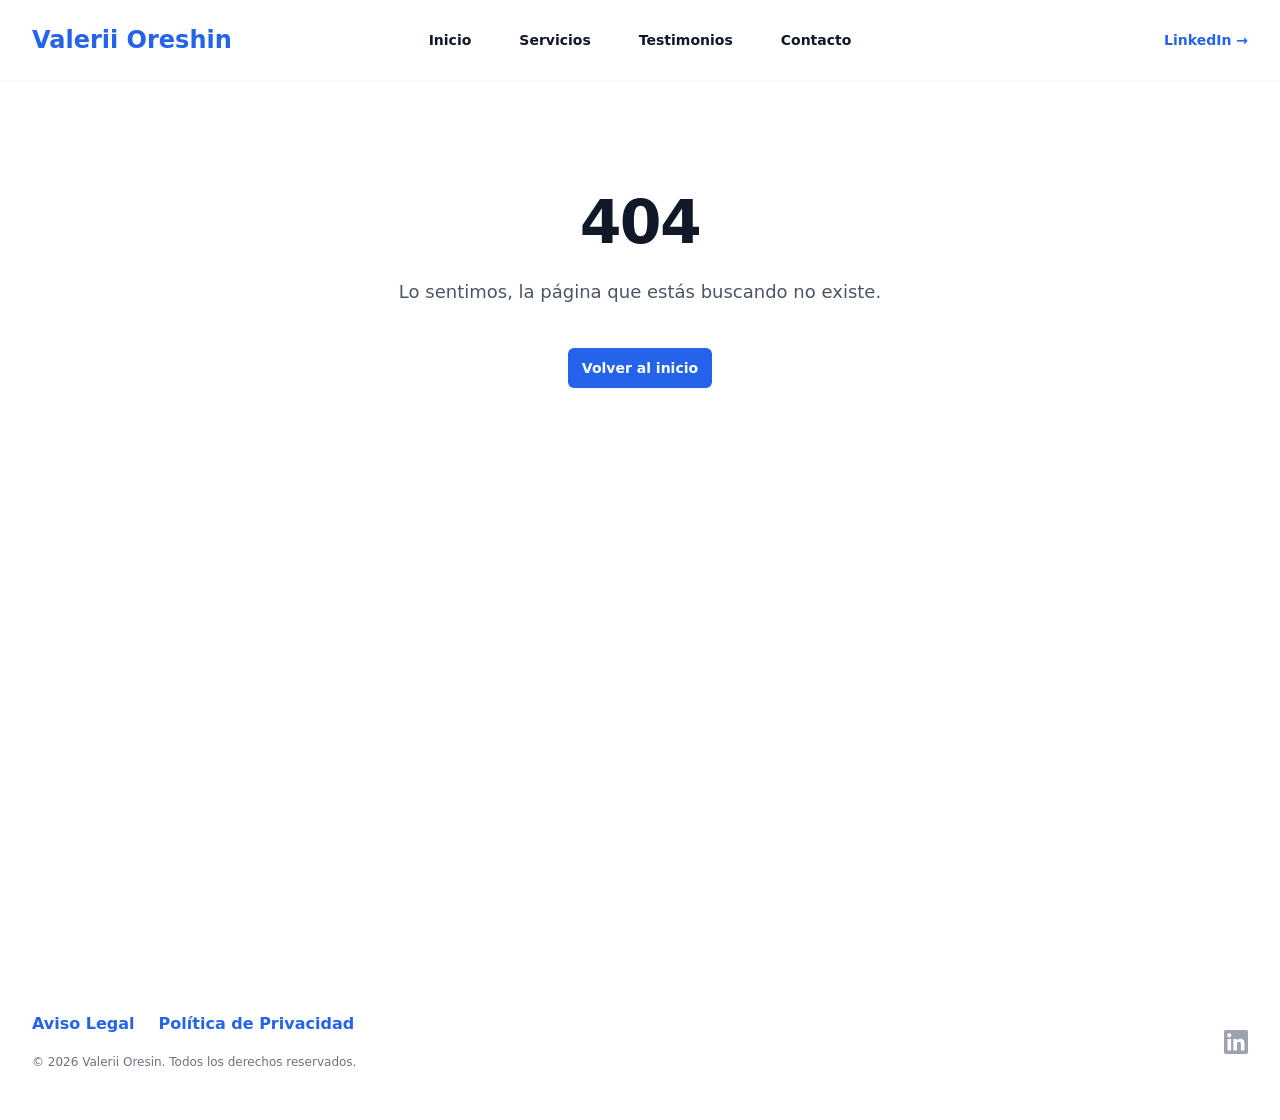
<file: index.html>
<!DOCTYPE html>
<html lang="es">
  <head>
    <meta charset="UTF-8">
    <link rel="icon" type="image/svg+xml" href="/logo.svg">
    <link rel="apple-touch-icon" sizes="200x200" href="/logo.png">
    <link rel="icon" href="/logo.png" type="image/png">
    <meta name="apple-mobile-web-app-capable" content="yes">
    <meta name="viewport" content="width=device-width, initial-scale=1.0">
    <title>Valerii Oreshin - Desarrollo Web y Software</title>
    <meta name="description" content="Desarrollador de software especializado en soluciones web empresariales y automatización de procesos">
    <script type="module" crossorigin src="/assets/index-ScOmA8bl.js"></script>
    <link rel="stylesheet" crossorigin href="/assets/index-CGHeEXWj.css">
  </head>
  <body>
    <div id="app"></div>
  </body>
</html>
</file>
<file: assets/index-CGHeEXWj.css>
header[data-v-524265fd]{transition:background-color .3s ease}.fade-enter-active,.fade-leave-active{transition:opacity .3s ease}.fade-enter-from,.fade-leave-to{opacity:0}*,:before,:after{--tw-border-spacing-x: 0;--tw-border-spacing-y: 0;--tw-translate-x: 0;--tw-translate-y: 0;--tw-rotate: 0;--tw-skew-x: 0;--tw-skew-y: 0;--tw-scale-x: 1;--tw-scale-y: 1;--tw-pan-x: ;--tw-pan-y: ;--tw-pinch-zoom: ;--tw-scroll-snap-strictness: proximity;--tw-gradient-from-position: ;--tw-gradient-via-position: ;--tw-gradient-to-position: ;--tw-ordinal: ;--tw-slashed-zero: ;--tw-numeric-figure: ;--tw-numeric-spacing: ;--tw-numeric-fraction: ;--tw-ring-inset: ;--tw-ring-offset-width: 0px;--tw-ring-offset-color: #fff;--tw-ring-color: rgb(59 130 246 / .5);--tw-ring-offset-shadow: 0 0 #0000;--tw-ring-shadow: 0 0 #0000;--tw-shadow: 0 0 #0000;--tw-shadow-colored: 0 0 #0000;--tw-blur: ;--tw-brightness: ;--tw-contrast: ;--tw-grayscale: ;--tw-hue-rotate: ;--tw-invert: ;--tw-saturate: ;--tw-sepia: ;--tw-drop-shadow: ;--tw-backdrop-blur: ;--tw-backdrop-brightness: ;--tw-backdrop-contrast: ;--tw-backdrop-grayscale: ;--tw-backdrop-hue-rotate: ;--tw-backdrop-invert: ;--tw-backdrop-opacity: ;--tw-backdrop-saturate: ;--tw-backdrop-sepia: ;--tw-contain-size: ;--tw-contain-layout: ;--tw-contain-paint: ;--tw-contain-style: }::backdrop{--tw-border-spacing-x: 0;--tw-border-spacing-y: 0;--tw-translate-x: 0;--tw-translate-y: 0;--tw-rotate: 0;--tw-skew-x: 0;--tw-skew-y: 0;--tw-scale-x: 1;--tw-scale-y: 1;--tw-pan-x: ;--tw-pan-y: ;--tw-pinch-zoom: ;--tw-scroll-snap-strictness: proximity;--tw-gradient-from-position: ;--tw-gradient-via-position: ;--tw-gradient-to-position: ;--tw-ordinal: ;--tw-slashed-zero: ;--tw-numeric-figure: ;--tw-numeric-spacing: ;--tw-numeric-fraction: ;--tw-ring-inset: ;--tw-ring-offset-width: 0px;--tw-ring-offset-color: #fff;--tw-ring-color: rgb(59 130 246 / .5);--tw-ring-offset-shadow: 0 0 #0000;--tw-ring-shadow: 0 0 #0000;--tw-shadow: 0 0 #0000;--tw-shadow-colored: 0 0 #0000;--tw-blur: ;--tw-brightness: ;--tw-contrast: ;--tw-grayscale: ;--tw-hue-rotate: ;--tw-invert: ;--tw-saturate: ;--tw-sepia: ;--tw-drop-shadow: ;--tw-backdrop-blur: ;--tw-backdrop-brightness: ;--tw-backdrop-contrast: ;--tw-backdrop-grayscale: ;--tw-backdrop-hue-rotate: ;--tw-backdrop-invert: ;--tw-backdrop-opacity: ;--tw-backdrop-saturate: ;--tw-backdrop-sepia: ;--tw-contain-size: ;--tw-contain-layout: ;--tw-contain-paint: ;--tw-contain-style: }*,:before,:after{box-sizing:border-box;border-width:0;border-style:solid;border-color:#e5e7eb}:before,:after{--tw-content: ""}html,:host{line-height:1.5;-webkit-text-size-adjust:100%;-moz-tab-size:4;-o-tab-size:4;tab-size:4;font-family:ui-sans-serif,system-ui,sans-serif,"Apple Color Emoji","Segoe UI Emoji",Segoe UI Symbol,"Noto Color Emoji";font-feature-settings:normal;font-variation-settings:normal;-webkit-tap-highlight-color:transparent}body{margin:0;line-height:inherit}hr{height:0;color:inherit;border-top-width:1px}abbr:where([title]){-webkit-text-decoration:underline dotted;text-decoration:underline dotted}h1,h2,h3,h4,h5,h6{font-size:inherit;font-weight:inherit}a{color:inherit;text-decoration:inherit}b,strong{font-weight:bolder}code,kbd,samp,pre{font-family:ui-monospace,SFMono-Regular,Menlo,Monaco,Consolas,Liberation Mono,Courier New,monospace;font-feature-settings:normal;font-variation-settings:normal;font-size:1em}small{font-size:80%}sub,sup{font-size:75%;line-height:0;position:relative;vertical-align:baseline}sub{bottom:-.25em}sup{top:-.5em}table{text-indent:0;border-color:inherit;border-collapse:collapse}button,input,optgroup,select,textarea{font-family:inherit;font-feature-settings:inherit;font-variation-settings:inherit;font-size:100%;font-weight:inherit;line-height:inherit;letter-spacing:inherit;color:inherit;margin:0;padding:0}button,select{text-transform:none}button,input:where([type=button]),input:where([type=reset]),input:where([type=submit]){-webkit-appearance:button;background-color:transparent;background-image:none}:-moz-focusring{outline:auto}:-moz-ui-invalid{box-shadow:none}progress{vertical-align:baseline}::-webkit-inner-spin-button,::-webkit-outer-spin-button{height:auto}[type=search]{-webkit-appearance:textfield;outline-offset:-2px}::-webkit-search-decoration{-webkit-appearance:none}::-webkit-file-upload-button{-webkit-appearance:button;font:inherit}summary{display:list-item}blockquote,dl,dd,h1,h2,h3,h4,h5,h6,hr,figure,p,pre{margin:0}fieldset{margin:0;padding:0}legend{padding:0}ol,ul,menu{list-style:none;margin:0;padding:0}dialog{padding:0}textarea{resize:vertical}input::-moz-placeholder,textarea::-moz-placeholder{opacity:1;color:#9ca3af}input::placeholder,textarea::placeholder{opacity:1;color:#9ca3af}button,[role=button]{cursor:pointer}:disabled{cursor:default}img,svg,video,canvas,audio,iframe,embed,object{display:block;vertical-align:middle}img,video{max-width:100%;height:auto}[hidden]:where(:not([hidden=until-found])){display:none}[type=text],input:where(:not([type])),[type=email],[type=url],[type=password],[type=number],[type=date],[type=datetime-local],[type=month],[type=search],[type=tel],[type=time],[type=week],[multiple],textarea,select{-webkit-appearance:none;-moz-appearance:none;appearance:none;background-color:#fff;border-color:#6b7280;border-width:1px;border-radius:0;padding:.5rem .75rem;font-size:1rem;line-height:1.5rem;--tw-shadow: 0 0 #0000}[type=text]:focus,input:where(:not([type])):focus,[type=email]:focus,[type=url]:focus,[type=password]:focus,[type=number]:focus,[type=date]:focus,[type=datetime-local]:focus,[type=month]:focus,[type=search]:focus,[type=tel]:focus,[type=time]:focus,[type=week]:focus,[multiple]:focus,textarea:focus,select:focus{outline:2px solid transparent;outline-offset:2px;--tw-ring-inset: var(--tw-empty, );--tw-ring-offset-width: 0px;--tw-ring-offset-color: #fff;--tw-ring-color: #2563eb;--tw-ring-offset-shadow: var(--tw-ring-inset) 0 0 0 var(--tw-ring-offset-width) var(--tw-ring-offset-color);--tw-ring-shadow: var(--tw-ring-inset) 0 0 0 calc(1px + var(--tw-ring-offset-width)) var(--tw-ring-color);box-shadow:var(--tw-ring-offset-shadow),var(--tw-ring-shadow),var(--tw-shadow);border-color:#2563eb}input::-moz-placeholder,textarea::-moz-placeholder{color:#6b7280;opacity:1}input::placeholder,textarea::placeholder{color:#6b7280;opacity:1}::-webkit-datetime-edit-fields-wrapper{padding:0}::-webkit-date-and-time-value{min-height:1.5em;text-align:inherit}::-webkit-datetime-edit{display:inline-flex}::-webkit-datetime-edit,::-webkit-datetime-edit-year-field,::-webkit-datetime-edit-month-field,::-webkit-datetime-edit-day-field,::-webkit-datetime-edit-hour-field,::-webkit-datetime-edit-minute-field,::-webkit-datetime-edit-second-field,::-webkit-datetime-edit-millisecond-field,::-webkit-datetime-edit-meridiem-field{padding-top:0;padding-bottom:0}select{background-image:url("data:image/svg+xml,%3csvg xmlns='http://www.w3.org/2000/svg' fill='none' viewBox='0 0 20 20'%3e%3cpath stroke='%236b7280' stroke-linecap='round' stroke-linejoin='round' stroke-width='1.5' d='M6 8l4 4 4-4'/%3e%3c/svg%3e");background-position:right .5rem center;background-repeat:no-repeat;background-size:1.5em 1.5em;padding-right:2.5rem;-webkit-print-color-adjust:exact;print-color-adjust:exact}[multiple],[size]:where(select:not([size="1"])){background-image:initial;background-position:initial;background-repeat:unset;background-size:initial;padding-right:.75rem;-webkit-print-color-adjust:unset;print-color-adjust:unset}[type=checkbox],[type=radio]{-webkit-appearance:none;-moz-appearance:none;appearance:none;padding:0;-webkit-print-color-adjust:exact;print-color-adjust:exact;display:inline-block;vertical-align:middle;background-origin:border-box;-webkit-user-select:none;-moz-user-select:none;user-select:none;flex-shrink:0;height:1rem;width:1rem;color:#2563eb;background-color:#fff;border-color:#6b7280;border-width:1px;--tw-shadow: 0 0 #0000}[type=checkbox]{border-radius:0}[type=radio]{border-radius:100%}[type=checkbox]:focus,[type=radio]:focus{outline:2px solid transparent;outline-offset:2px;--tw-ring-inset: var(--tw-empty, );--tw-ring-offset-width: 2px;--tw-ring-offset-color: #fff;--tw-ring-color: #2563eb;--tw-ring-offset-shadow: var(--tw-ring-inset) 0 0 0 var(--tw-ring-offset-width) var(--tw-ring-offset-color);--tw-ring-shadow: var(--tw-ring-inset) 0 0 0 calc(2px + var(--tw-ring-offset-width)) var(--tw-ring-color);box-shadow:var(--tw-ring-offset-shadow),var(--tw-ring-shadow),var(--tw-shadow)}[type=checkbox]:checked,[type=radio]:checked{border-color:transparent;background-color:currentColor;background-size:100% 100%;background-position:center;background-repeat:no-repeat}[type=checkbox]:checked{background-image:url("data:image/svg+xml,%3csvg viewBox='0 0 16 16' fill='white' xmlns='http://www.w3.org/2000/svg'%3e%3cpath d='M12.207 4.793a1 1 0 010 1.414l-5 5a1 1 0 01-1.414 0l-2-2a1 1 0 011.414-1.414L6.5 9.086l4.293-4.293a1 1 0 011.414 0z'/%3e%3c/svg%3e")}@media (forced-colors: active){[type=checkbox]:checked{-webkit-appearance:auto;-moz-appearance:auto;appearance:auto}}[type=radio]:checked{background-image:url("data:image/svg+xml,%3csvg viewBox='0 0 16 16' fill='white' xmlns='http://www.w3.org/2000/svg'%3e%3ccircle cx='8' cy='8' r='3'/%3e%3c/svg%3e")}@media (forced-colors: active){[type=radio]:checked{-webkit-appearance:auto;-moz-appearance:auto;appearance:auto}}[type=checkbox]:checked:hover,[type=checkbox]:checked:focus,[type=radio]:checked:hover,[type=radio]:checked:focus{border-color:transparent;background-color:currentColor}[type=checkbox]:indeterminate{background-image:url("data:image/svg+xml,%3csvg xmlns='http://www.w3.org/2000/svg' fill='none' viewBox='0 0 16 16'%3e%3cpath stroke='white' stroke-linecap='round' stroke-linejoin='round' stroke-width='2' d='M4 8h8'/%3e%3c/svg%3e");border-color:transparent;background-color:currentColor;background-size:100% 100%;background-position:center;background-repeat:no-repeat}@media (forced-colors: active){[type=checkbox]:indeterminate{-webkit-appearance:auto;-moz-appearance:auto;appearance:auto}}[type=checkbox]:indeterminate:hover,[type=checkbox]:indeterminate:focus{border-color:transparent;background-color:currentColor}[type=file]{background:unset;border-color:inherit;border-width:0;border-radius:0;padding:0;font-size:unset;line-height:inherit}[type=file]:focus{outline:1px solid ButtonText;outline:1px auto -webkit-focus-ring-color}html{scroll-behavior:smooth}body{--tw-bg-opacity: 1;background-color:rgb(249 250 251 / var(--tw-bg-opacity, 1));--tw-text-opacity: 1;color:rgb(17 24 39 / var(--tw-text-opacity, 1))}.sr-only{position:absolute;width:1px;height:1px;padding:0;margin:-1px;overflow:hidden;clip:rect(0,0,0,0);white-space:nowrap;border-width:0}.fixed{position:fixed}.relative{position:relative}.inset-0{top:0;right:0;bottom:0;left:0}.inset-y-0{top:0;bottom:0}.left-0{left:0}.right-0{right:0}.top-0{top:0}.isolate{isolation:isolate}.z-10{z-index:10}.z-50{z-index:50}.-m-1\.5{margin:-.375rem}.-m-2\.5{margin:-.625rem}.-mx-3{margin-left:-.75rem;margin-right:-.75rem}.-my-6{margin-top:-1.5rem;margin-bottom:-1.5rem}.mx-auto{margin-left:auto;margin-right:auto}.-mt-8{margin-top:-2rem}.mb-4{margin-bottom:1rem}.mb-8{margin-bottom:2rem}.ml-3{margin-left:.75rem}.mr-2{margin-right:.5rem}.mt-10{margin-top:2.5rem}.mt-16{margin-top:4rem}.mt-2{margin-top:.5rem}.mt-2\.5{margin-top:.625rem}.mt-4{margin-top:1rem}.mt-6{margin-top:1.5rem}.mt-8{margin-top:2rem}.block{display:block}.flex{display:flex}.inline-flex{display:inline-flex}.flow-root{display:flow-root}.grid{display:grid}.hidden{display:none}.h-12{height:3rem}.h-4{height:1rem}.h-5{height:1.25rem}.h-6{height:1.5rem}.max-h-full{max-height:100%}.min-h-screen{min-height:100vh}.w-24{width:6rem}.w-4{width:1rem}.w-5{width:1.25rem}.w-6{width:1.5rem}.w-full{width:100%}.max-w-2xl{max-width:42rem}.max-w-7xl{max-width:80rem}.max-w-full{max-width:100%}.max-w-xl{max-width:36rem}.flex-auto{flex:1 1 auto}.flex-none{flex:none}.list-disc{list-style-type:disc}.grid-cols-1{grid-template-columns:repeat(1,minmax(0,1fr))}.flex-col{flex-direction:column}.items-start{align-items:flex-start}.items-center{align-items:center}.justify-center{justify-content:center}.justify-between{justify-content:space-between}.gap-x-3{-moz-column-gap:.75rem;column-gap:.75rem}.gap-x-4{-moz-column-gap:1rem;column-gap:1rem}.gap-x-6{-moz-column-gap:1.5rem;column-gap:1.5rem}.gap-x-8{-moz-column-gap:2rem;column-gap:2rem}.gap-y-16{row-gap:4rem}.gap-y-6{row-gap:1.5rem}.space-x-6>:not([hidden])~:not([hidden]){--tw-space-x-reverse: 0;margin-right:calc(1.5rem * var(--tw-space-x-reverse));margin-left:calc(1.5rem * calc(1 - var(--tw-space-x-reverse)))}.space-y-12>:not([hidden])~:not([hidden]){--tw-space-y-reverse: 0;margin-top:calc(3rem * calc(1 - var(--tw-space-y-reverse)));margin-bottom:calc(3rem * var(--tw-space-y-reverse))}.space-y-2>:not([hidden])~:not([hidden]){--tw-space-y-reverse: 0;margin-top:calc(.5rem * calc(1 - var(--tw-space-y-reverse)));margin-bottom:calc(.5rem * var(--tw-space-y-reverse))}.space-y-4>:not([hidden])~:not([hidden]){--tw-space-y-reverse: 0;margin-top:calc(1rem * calc(1 - var(--tw-space-y-reverse)));margin-bottom:calc(1rem * var(--tw-space-y-reverse))}.divide-y>:not([hidden])~:not([hidden]){--tw-divide-y-reverse: 0;border-top-width:calc(1px * calc(1 - var(--tw-divide-y-reverse)));border-bottom-width:calc(1px * var(--tw-divide-y-reverse))}.divide-gray-500\/10>:not([hidden])~:not([hidden]){border-color:#6b72801a}.overflow-y-auto{overflow-y:auto}.rounded{border-radius:.25rem}.rounded-2xl{border-radius:1rem}.rounded-lg{border-radius:.5rem}.rounded-md{border-radius:.375rem}.border{border-width:1px}.border-0{border-width:0px}.border-gray-300{--tw-border-opacity: 1;border-color:rgb(209 213 219 / var(--tw-border-opacity, 1))}.bg-gray-50{--tw-bg-opacity: 1;background-color:rgb(249 250 251 / var(--tw-bg-opacity, 1))}.bg-primary{--tw-bg-opacity: 1;background-color:rgb(37 99 235 / var(--tw-bg-opacity, 1))}.bg-white{--tw-bg-opacity: 1;background-color:rgb(255 255 255 / var(--tw-bg-opacity, 1))}.bg-white\/90{background-color:#ffffffe6}.object-contain{-o-object-fit:contain;object-fit:contain}.p-1\.5{padding:.375rem}.p-2\.5{padding:.625rem}.p-6{padding:1.5rem}.p-8{padding:2rem}.px-3{padding-left:.75rem;padding-right:.75rem}.px-3\.5{padding-left:.875rem;padding-right:.875rem}.px-4{padding-left:1rem;padding-right:1rem}.px-6{padding-left:1.5rem;padding-right:1.5rem}.py-12{padding-top:3rem;padding-bottom:3rem}.py-2{padding-top:.5rem;padding-bottom:.5rem}.py-2\.5{padding-top:.625rem;padding-bottom:.625rem}.py-24{padding-top:6rem;padding-bottom:6rem}.py-32{padding-top:8rem;padding-bottom:8rem}.py-6{padding-top:1.5rem;padding-bottom:1.5rem}.pl-6{padding-left:1.5rem}.pt-14{padding-top:3.5rem}.pt-8{padding-top:2rem}.pt-\[64px\]{padding-top:64px}.text-left{text-align:left}.text-center{text-align:center}.text-2xl{font-size:1.5rem;line-height:2rem}.text-3xl{font-size:1.875rem;line-height:2.25rem}.text-4xl{font-size:2.25rem;line-height:2.5rem}.text-base{font-size:1rem;line-height:1.5rem}.text-lg{font-size:1.125rem;line-height:1.75rem}.text-sm{font-size:.875rem;line-height:1.25rem}.text-xs{font-size:.75rem;line-height:1rem}.font-bold{font-weight:700}.font-medium{font-weight:500}.font-semibold{font-weight:600}.leading-5{line-height:1.25rem}.leading-6{line-height:1.5rem}.leading-7{line-height:1.75rem}.leading-8{line-height:2rem}.tracking-tight{letter-spacing:-.025em}.text-gray-400{--tw-text-opacity: 1;color:rgb(156 163 175 / var(--tw-text-opacity, 1))}.text-gray-500{--tw-text-opacity: 1;color:rgb(107 114 128 / var(--tw-text-opacity, 1))}.text-gray-600{--tw-text-opacity: 1;color:rgb(75 85 99 / var(--tw-text-opacity, 1))}.text-gray-700{--tw-text-opacity: 1;color:rgb(55 65 81 / var(--tw-text-opacity, 1))}.text-gray-900{--tw-text-opacity: 1;color:rgb(17 24 39 / var(--tw-text-opacity, 1))}.text-green-600{--tw-text-opacity: 1;color:rgb(22 163 74 / var(--tw-text-opacity, 1))}.text-primary{--tw-text-opacity: 1;color:rgb(37 99 235 / var(--tw-text-opacity, 1))}.text-red-600{--tw-text-opacity: 1;color:rgb(220 38 38 / var(--tw-text-opacity, 1))}.text-white{--tw-text-opacity: 1;color:rgb(255 255 255 / var(--tw-text-opacity, 1))}.shadow-lg{--tw-shadow: 0 10px 15px -3px rgb(0 0 0 / .1), 0 4px 6px -4px rgb(0 0 0 / .1);--tw-shadow-colored: 0 10px 15px -3px var(--tw-shadow-color), 0 4px 6px -4px var(--tw-shadow-color);box-shadow:var(--tw-ring-offset-shadow, 0 0 #0000),var(--tw-ring-shadow, 0 0 #0000),var(--tw-shadow)}.shadow-sm{--tw-shadow: 0 1px 2px 0 rgb(0 0 0 / .05);--tw-shadow-colored: 0 1px 2px 0 var(--tw-shadow-color);box-shadow:var(--tw-ring-offset-shadow, 0 0 #0000),var(--tw-ring-shadow, 0 0 #0000),var(--tw-shadow)}.ring-1{--tw-ring-offset-shadow: var(--tw-ring-inset) 0 0 0 var(--tw-ring-offset-width) var(--tw-ring-offset-color);--tw-ring-shadow: var(--tw-ring-inset) 0 0 0 calc(1px + var(--tw-ring-offset-width)) var(--tw-ring-color);box-shadow:var(--tw-ring-offset-shadow),var(--tw-ring-shadow),var(--tw-shadow, 0 0 #0000)}.ring-inset{--tw-ring-inset: inset}.ring-gray-300{--tw-ring-opacity: 1;--tw-ring-color: rgb(209 213 219 / var(--tw-ring-opacity, 1))}.ring-gray-900\/5{--tw-ring-color: rgb(17 24 39 / .05)}.backdrop-blur-sm{--tw-backdrop-blur: blur(4px);-webkit-backdrop-filter:var(--tw-backdrop-blur) var(--tw-backdrop-brightness) var(--tw-backdrop-contrast) var(--tw-backdrop-grayscale) var(--tw-backdrop-hue-rotate) var(--tw-backdrop-invert) var(--tw-backdrop-opacity) var(--tw-backdrop-saturate) var(--tw-backdrop-sepia);backdrop-filter:var(--tw-backdrop-blur) var(--tw-backdrop-brightness) var(--tw-backdrop-contrast) var(--tw-backdrop-grayscale) var(--tw-backdrop-hue-rotate) var(--tw-backdrop-invert) var(--tw-backdrop-opacity) var(--tw-backdrop-saturate) var(--tw-backdrop-sepia)}.transition{transition-property:color,background-color,border-color,text-decoration-color,fill,stroke,opacity,box-shadow,transform,filter,-webkit-backdrop-filter;transition-property:color,background-color,border-color,text-decoration-color,fill,stroke,opacity,box-shadow,transform,filter,backdrop-filter;transition-property:color,background-color,border-color,text-decoration-color,fill,stroke,opacity,box-shadow,transform,filter,backdrop-filter,-webkit-backdrop-filter;transition-timing-function:cubic-bezier(.4,0,.2,1);transition-duration:.15s}.transition-colors{transition-property:color,background-color,border-color,text-decoration-color,fill,stroke;transition-timing-function:cubic-bezier(.4,0,.2,1);transition-duration:.15s}.duration-200{transition-duration:.2s}.placeholder\:text-gray-400::-moz-placeholder{--tw-text-opacity: 1;color:rgb(156 163 175 / var(--tw-text-opacity, 1))}.placeholder\:text-gray-400::placeholder{--tw-text-opacity: 1;color:rgb(156 163 175 / var(--tw-text-opacity, 1))}.hover\:bg-gray-50:hover{--tw-bg-opacity: 1;background-color:rgb(249 250 251 / var(--tw-bg-opacity, 1))}.hover\:bg-secondary:hover{--tw-bg-opacity: 1;background-color:rgb(79 70 229 / var(--tw-bg-opacity, 1))}.hover\:text-gray-500:hover{--tw-text-opacity: 1;color:rgb(107 114 128 / var(--tw-text-opacity, 1))}.hover\:text-primary:hover{--tw-text-opacity: 1;color:rgb(37 99 235 / var(--tw-text-opacity, 1))}.hover\:text-secondary:hover{--tw-text-opacity: 1;color:rgb(79 70 229 / var(--tw-text-opacity, 1))}.focus\:outline-none:focus{outline:2px solid transparent;outline-offset:2px}.focus\:ring-2:focus{--tw-ring-offset-shadow: var(--tw-ring-inset) 0 0 0 var(--tw-ring-offset-width) var(--tw-ring-offset-color);--tw-ring-shadow: var(--tw-ring-inset) 0 0 0 calc(2px + var(--tw-ring-offset-width)) var(--tw-ring-color);box-shadow:var(--tw-ring-offset-shadow),var(--tw-ring-shadow),var(--tw-shadow, 0 0 #0000)}.focus\:ring-inset:focus{--tw-ring-inset: inset}.focus\:ring-indigo-500:focus{--tw-ring-opacity: 1;--tw-ring-color: rgb(99 102 241 / var(--tw-ring-opacity, 1))}.focus\:ring-primary:focus{--tw-ring-opacity: 1;--tw-ring-color: rgb(37 99 235 / var(--tw-ring-opacity, 1))}.focus\:ring-offset-2:focus{--tw-ring-offset-width: 2px}.focus-visible\:outline:focus-visible{outline-style:solid}.focus-visible\:outline-2:focus-visible{outline-width:2px}.focus-visible\:outline-offset-2:focus-visible{outline-offset:2px}.focus-visible\:outline-primary:focus-visible{outline-color:#2563eb}.disabled\:cursor-not-allowed:disabled{cursor:not-allowed}.disabled\:opacity-50:disabled{opacity:.5}@media (min-width: 640px){.sm\:col-span-2{grid-column:span 2 / span 2}.sm\:-mx-4{margin-left:-1rem;margin-right:-1rem}.sm\:mt-20{margin-top:5rem}.sm\:inline-block{display:inline-block}.sm\:w-full{width:100%}.sm\:max-w-sm{max-width:24rem}.sm\:columns-2{-moz-columns:2;columns:2}.sm\:grid-cols-2{grid-template-columns:repeat(2,minmax(0,1fr))}.sm\:px-4{padding-left:1rem;padding-right:1rem}.sm\:py-32{padding-top:8rem;padding-bottom:8rem}.sm\:py-48{padding-top:12rem;padding-bottom:12rem}.sm\:text-4xl{font-size:2.25rem;line-height:2.5rem}.sm\:text-5xl{font-size:3rem;line-height:1}.sm\:text-6xl{font-size:3.75rem;line-height:1}.sm\:text-\[0\]{font-size:0}.sm\:text-sm{font-size:.875rem;line-height:1.25rem}.sm\:leading-6{line-height:1.5rem}.sm\:ring-1{--tw-ring-offset-shadow: var(--tw-ring-inset) 0 0 0 var(--tw-ring-offset-width) var(--tw-ring-offset-color);--tw-ring-shadow: var(--tw-ring-inset) 0 0 0 calc(1px + var(--tw-ring-offset-width)) var(--tw-ring-color);box-shadow:var(--tw-ring-offset-shadow),var(--tw-ring-shadow),var(--tw-shadow, 0 0 #0000)}.sm\:ring-gray-900\/10{--tw-ring-color: rgb(17 24 39 / .1)}}@media (min-width: 768px){.md\:order-1{order:1}.md\:order-2{order:2}.md\:mt-0{margin-top:0}.md\:flex{display:flex}.md\:flex-row{flex-direction:row}.md\:items-center{align-items:center}.md\:justify-between{justify-content:space-between}.md\:space-x-6>:not([hidden])~:not([hidden]){--tw-space-x-reverse: 0;margin-right:calc(1.5rem * var(--tw-space-x-reverse));margin-left:calc(1.5rem * calc(1 - var(--tw-space-x-reverse)))}.md\:space-y-0>:not([hidden])~:not([hidden]){--tw-space-y-reverse: 0;margin-top:calc(0px * calc(1 - var(--tw-space-y-reverse)));margin-bottom:calc(0px * var(--tw-space-y-reverse))}}@media (min-width: 1024px){.lg\:mx-0{margin-left:0;margin-right:0}.lg\:mt-24{margin-top:6rem}.lg\:flex{display:flex}.lg\:hidden{display:none}.lg\:max-w-none{max-width:none}.lg\:flex-1{flex:1 1 0%}.lg\:columns-3{-moz-columns:3;columns:3}.lg\:grid-cols-2{grid-template-columns:repeat(2,minmax(0,1fr))}.lg\:justify-end{justify-content:flex-end}.lg\:gap-x-12{-moz-column-gap:3rem;column-gap:3rem}.lg\:px-8{padding-left:2rem;padding-right:2rem}.lg\:py-56{padding-top:14rem;padding-bottom:14rem}.lg\:text-center{text-align:center}}
</file>
